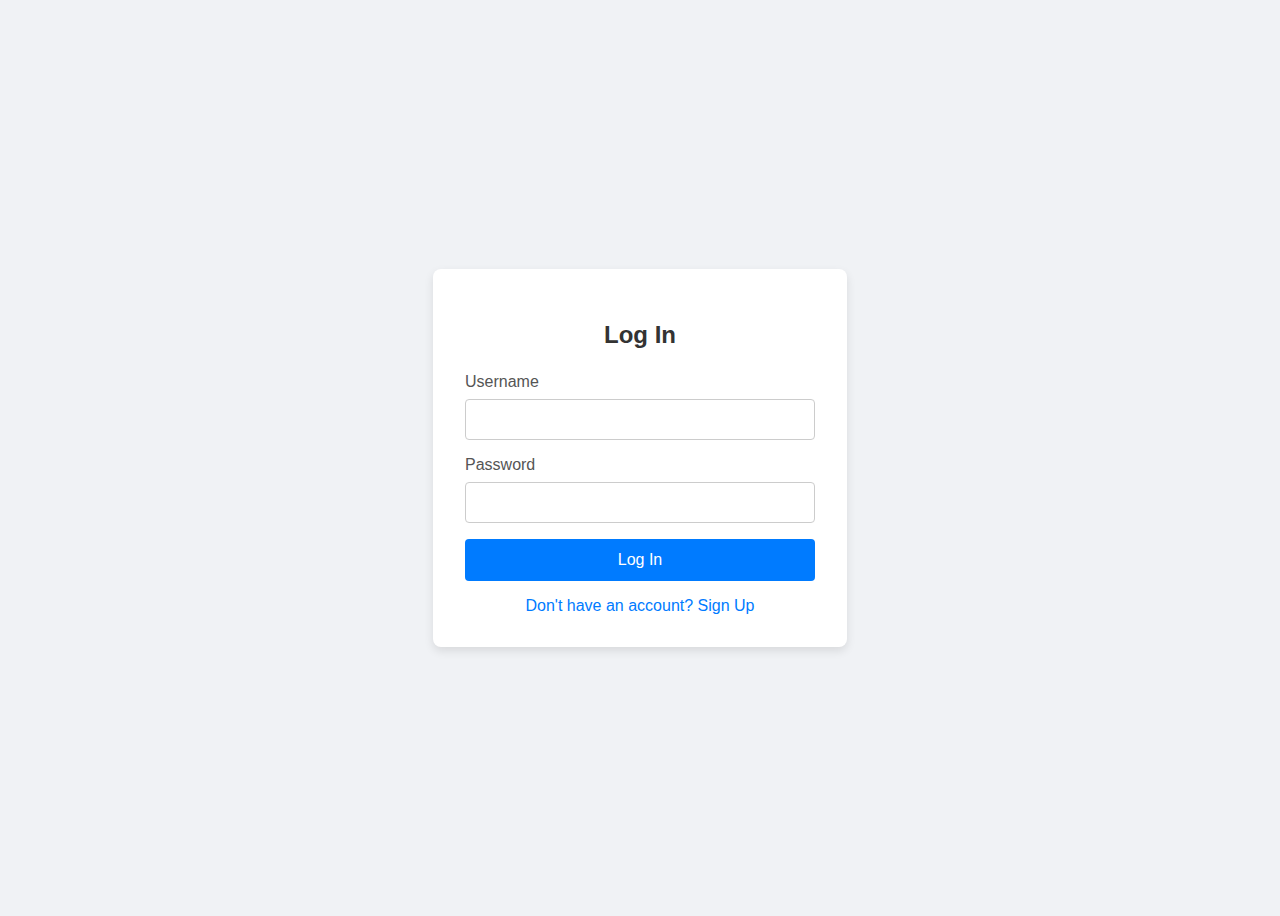
<file: login.html>
<!DOCTYPE html>
<html lang="en">
<head>
    <meta charset="UTF-8">
    <meta name="viewport" content="width=device-width, initial-scale=1.0">
    <title>SCORVEN | Log In</title>
    <style>
        body {
            font-family: Arial, sans-serif;
            display: flex;
            justify-content: center;
            align-items: center;
            height: 100vh;
            background-color: #f0f2f5;
        }
        .login-container {
            background-color: white;
            padding: 2rem;
            border-radius: 8px;
            box-shadow: 0 4px 10px rgba(0, 0, 0, 0.1);
            width: 350px;
            text-align: center;
        }
        .login-container h2 {
            margin-bottom: 1.5rem;
            color: #333;
        }
        .form-group {
            margin-bottom: 1rem;
            text-align: left;
        }
        .form-group label {
            display: block;
            margin-bottom: 0.5rem;
            color: #555;
        }
        .form-group input {
            width: 100%;
            padding: 0.75rem;
            border: 1px solid #ccc;
            border-radius: 4px;
            box-sizing: border-box;
        }
        .login-container button {
            width: 100%;
            padding: 0.75rem;
            background-color: #007bff;
            border: none;
            border-radius: 4px;
            color: white;
            font-size: 1rem;
            cursor: pointer;
            transition: background-color 0.3s;
        }
        .login-container button:hover {
            background-color: #0056b3;
        }
        .login-container a {
            display: block;
            margin-top: 1rem;
            color: #007bff;
            text-decoration: none;
        }
        .login-container a:hover {
            text-decoration: underline;
        }
    </style>
</head>
<body>
    <div class="login-container">
        <h2>Log In</h2>
        <form id="login-form">
            <div class="form-group">
                <label for="username">Username</label>
                <input type="text" id="username" name="username" required>
            </div>
            <div class="form-group">
                <label for="password">Password</label>
                <input type="password" id="password" name="password" required>
            </div>
            <button type="submit">Log In</button>
        </form>
        <a href="/register.html">Don't have an account? Sign Up</a>
    </div>

    <script>
        document.getElementById('login-form').addEventListener('submit', async function(event) {
            event.preventDefault(); // Prevent the default form submission

            const form = event.target;
            const formData = {
                username: form.username.value,
                password: form.password.value
            };

            try {
                const res = await fetch('/login', {
                    method: 'POST',
                    headers: {
                        'Content-Type': 'application/json'
                    },
                    body: JSON.stringify(formData)
                });

                if (res.ok) {
                    const data = await res.json();
                    window.location.href = data.redirect;
                } else {
                    const errorData = await res.json();
                    alert('Login failed: ' + errorData.message);
                }
            } catch (error) {
                alert('An unexpected error occurred. Please try again.');
            }
        });
    </script>
</body>
</html>
</file>
